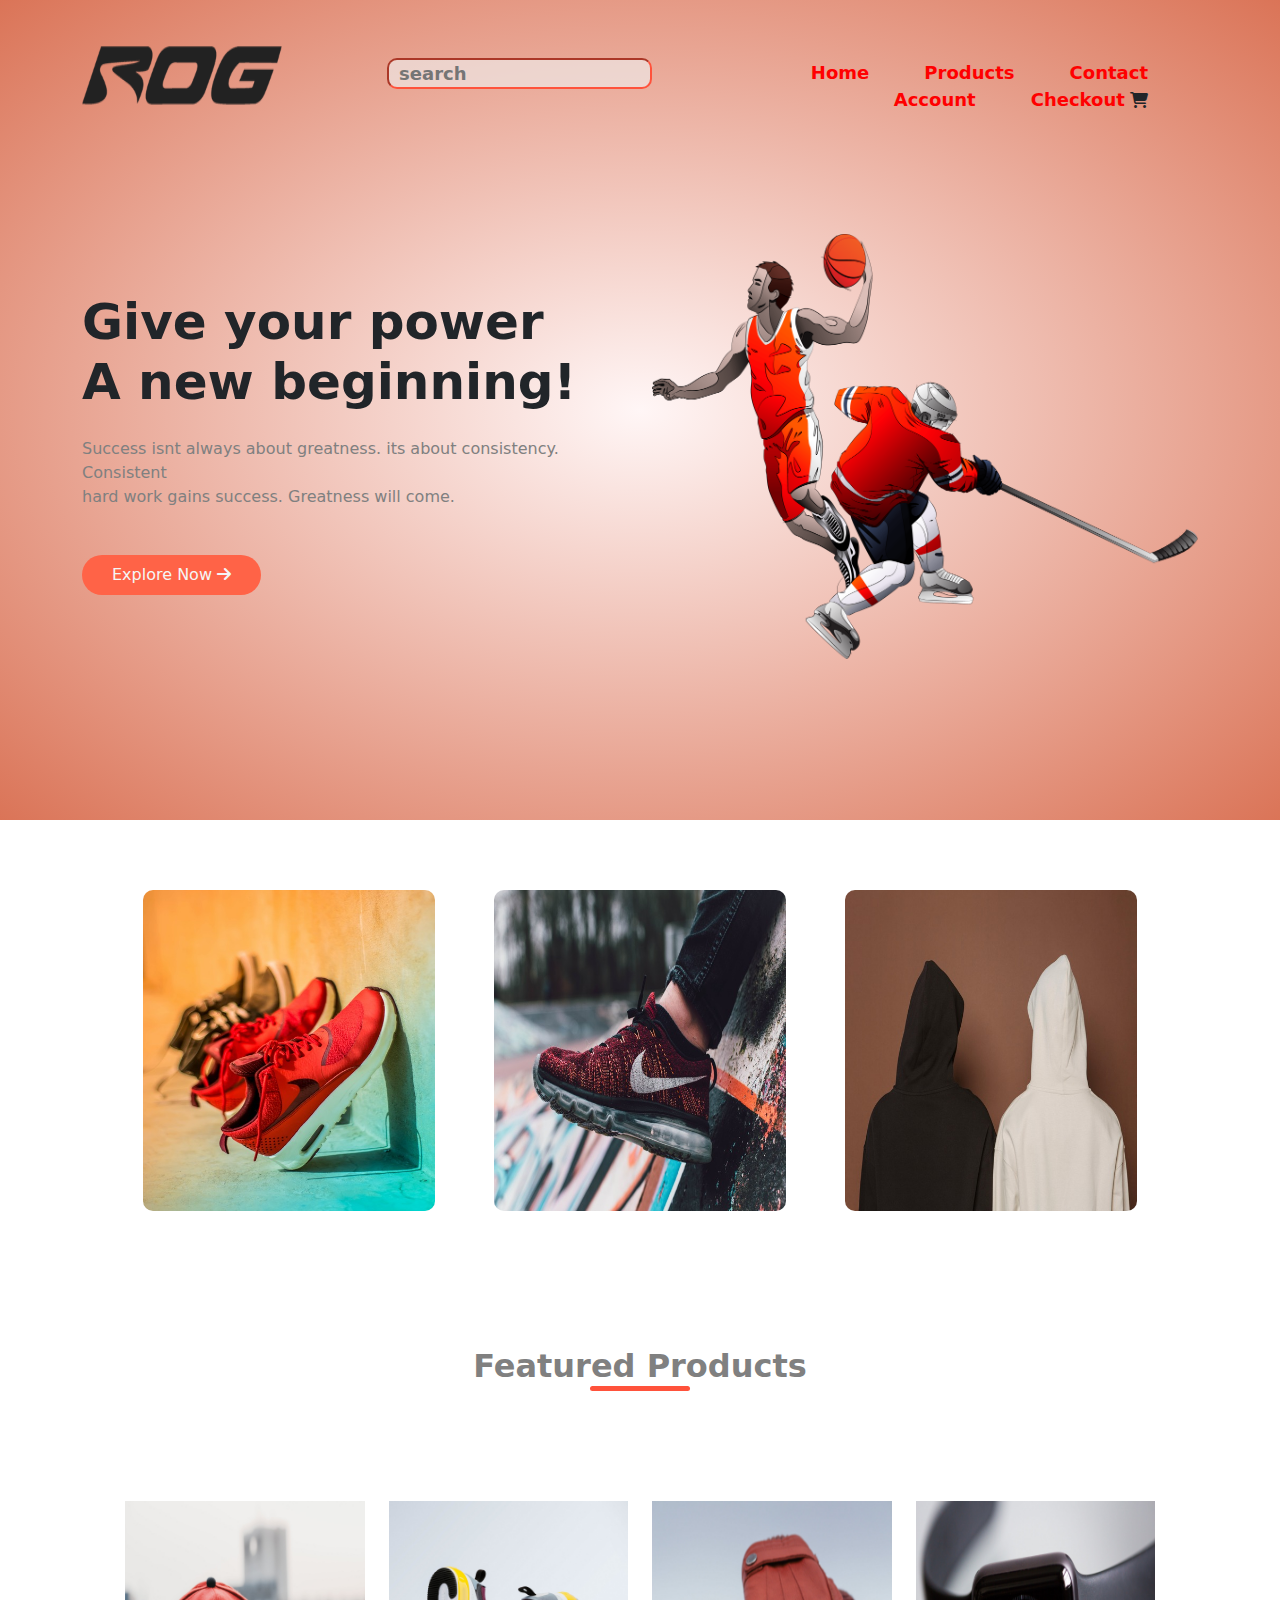
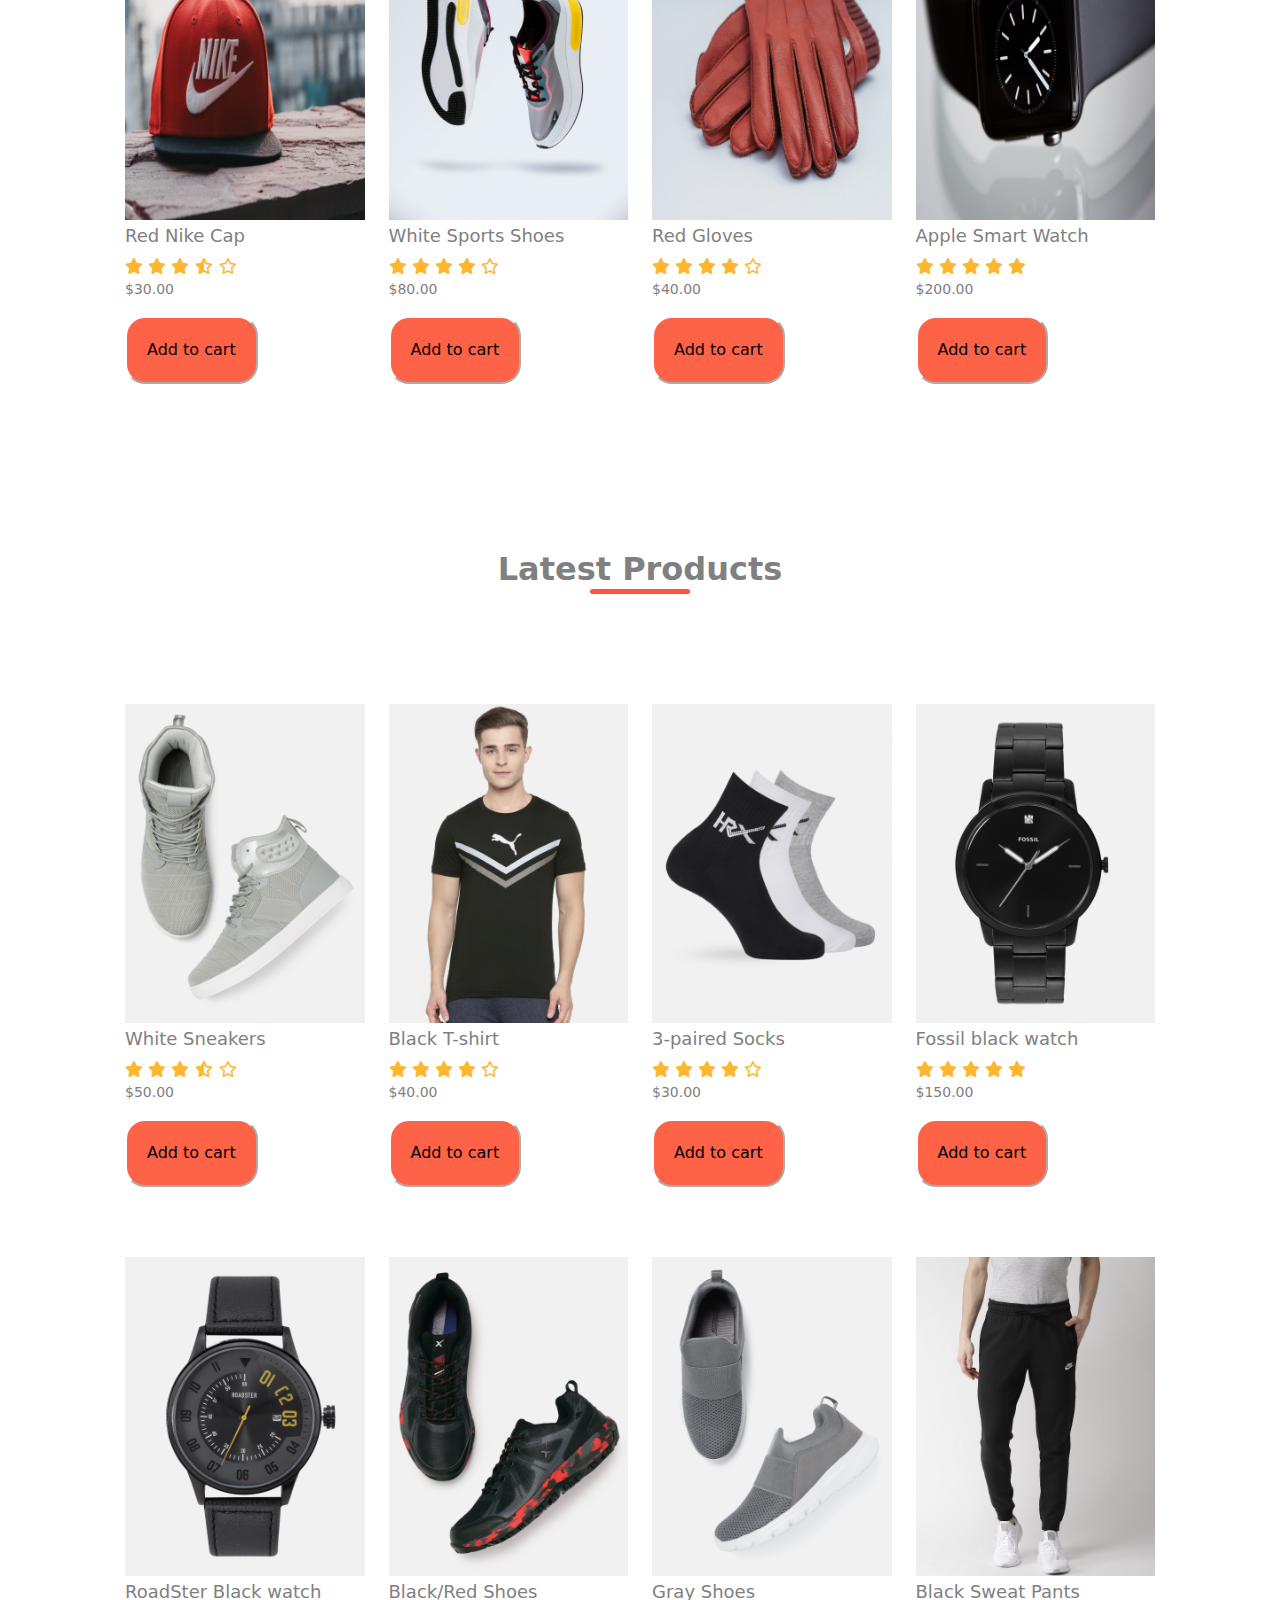
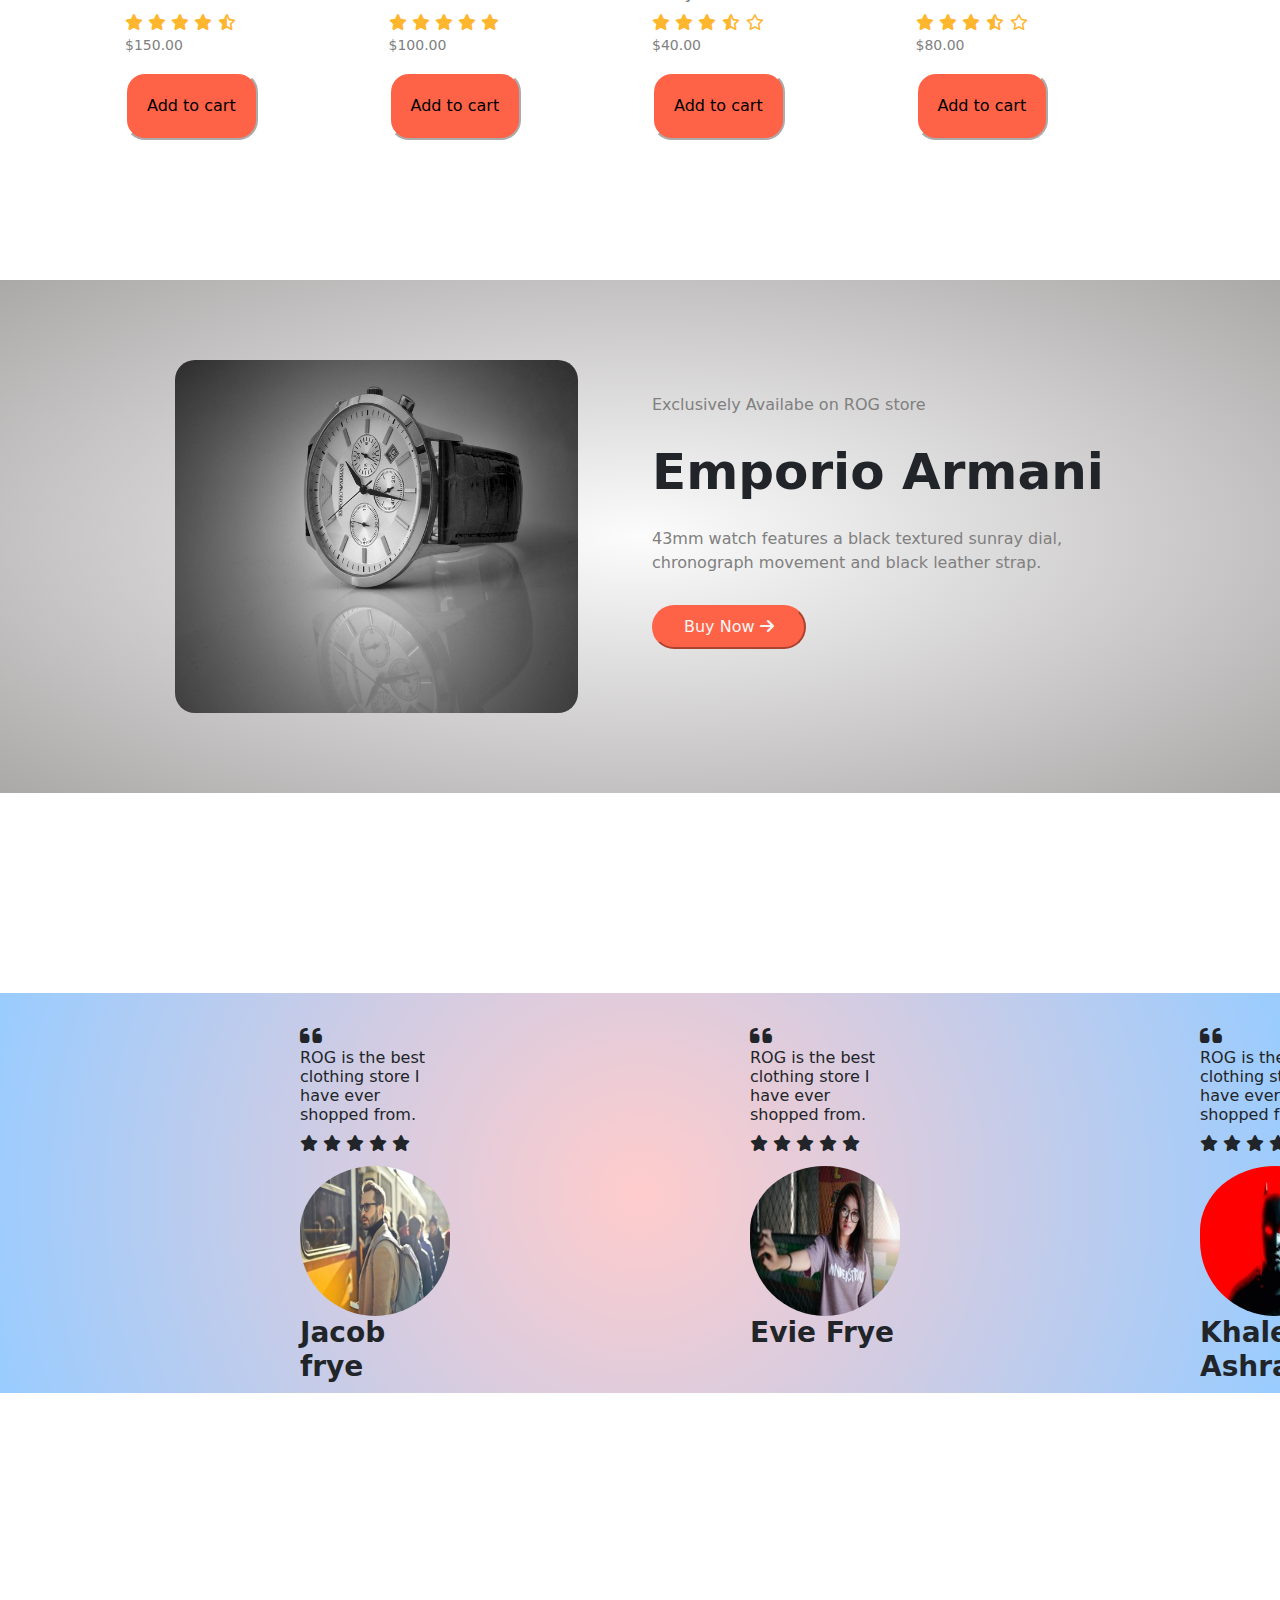
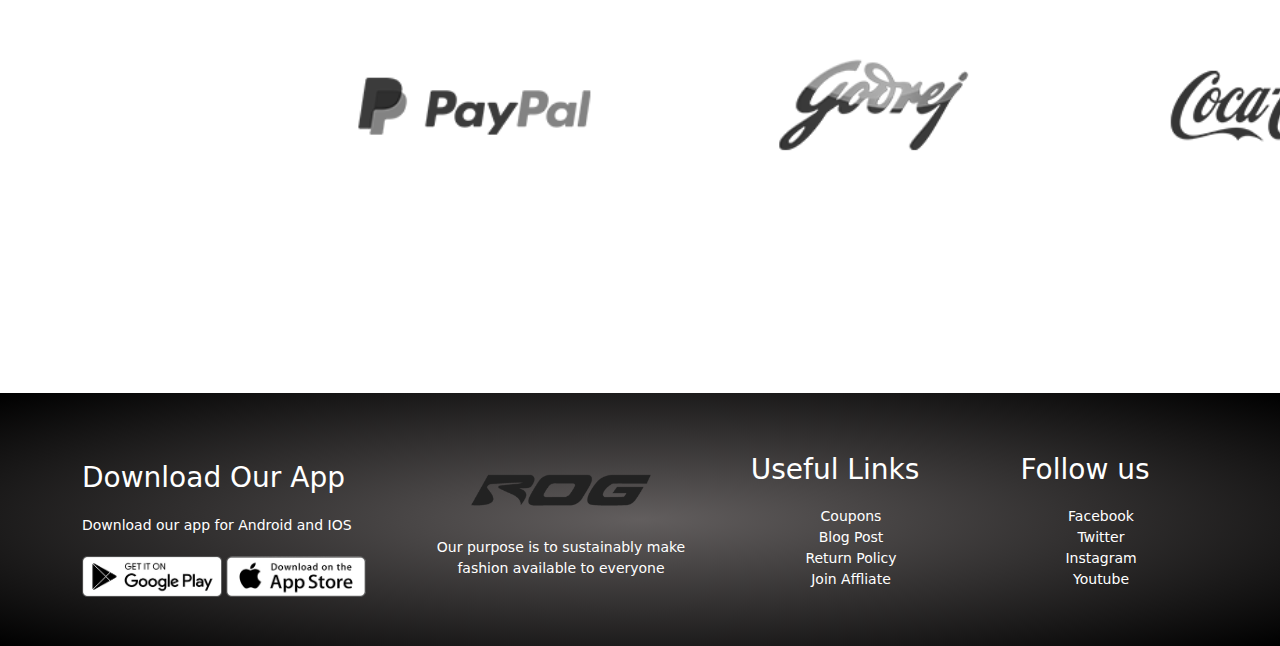
<file: index.html>
<html>

<head>
    
    <title>ROG-Store</title>
    <link rel="stylesheet" href="CSS/style.css">
    <link rel="stylesheet" href="CSS/all.min.css">
    <link rel="stylesheet" href="CSS/bootstrap.min.css">
</head>



<body>

    <div class="header">

        <div class="container">
            <div class="navbar">
                <div class="logo">
                    <img src="Image/rog-logo.png" alt="">
                    <input class="search" type="text" placeholder="search">
                </div>

                <nav>
                    <ul id="MenuItems">
                        <li><a href="">Home</a></li>
                        <li><a href="products.html">Products</a></li>
                        <li><a href="#contact">Contact</a></li>
                        <li><a href="sign-in.html">Account</a></li>
                        <li><a href="checkout.html">Checkout</a> <i class="fa-solid fa-cart-shopping"></i></li>
                    </ul>
                </nav>
                <img class="menu-icon" src="Image/menu.png" onclick="menutoggle()">
            </div>

            <div class="row">
                <div class="col2">
                    <h1>Give your power<br>A new beginning!</h1>
                    <p>Success isnt always about greatness. its about consistency. Consistent<br>hard work gains
                        success. Greatness will come.</p>
                    <a href="sign-in.html" class="button">Explore Now <i class="fa-solid fa-arrow-right"></i></a>
                </div>

                <div class="col2">
                    <img class="sports-cover" src="Image/sport-wallpaper.png" alt="">
                </div>
            </div>
        </div>
    </div>
    <!--------------featured categories------------->
    <div class="categories">
        <div class="small-container">
            <div class="row">
                <div class="col3"><img src="Image/category-1.jpg" alt=""></div>
                <div class="col3"><img src="Image/category-2.jpg" alt=""></div>
                <div class="col3"><img src="Image/category-3.jpg" alt=""></div>
            </div>
        </div>
    </div>

    <!--------------featured products------------->
    <div class="small-container">
        <h2 class="title">Featured Products</h2>
        <div class="row">
            <div class="col4">
                <a href="product-details.html"><img src="Image/Nike-cap.jpg" alt=""></a>
                <h4>Red Nike Cap</h4>
                <div class="rating">
                    <i class="fa-solid fa-star"></i>
                    <i class="fa-solid fa-star"></i>
                    <i class="fa-solid fa-star"></i>
                    <i class="fa-solid fa-star-half-stroke"></i>
                    <i class="fa-regular fa-star"></i>
                </div>
                <p>$30.00</p>
                <button class="Add-to-cart">Add to cart</button>
            </div>

            <div class="col4">
                <img src="Image/product-2.jpg" alt="">
                <h4>White Sports Shoes</h4>
                <div class="rating">
                    <i class="fa-solid fa-star"></i>
                    <i class="fa-solid fa-star"></i>
                    <i class="fa-solid fa-star"></i>
                    <i class="fa-solid fa-star"></i>
                    <i class="fa-regular fa-star"></i>
                </div>
                <p>$80.00</p>
                <button class="Add-to-cart">Add to cart</button>
            </div>

            <div class="col4">
                <img src="Image/red-gloves.jpg" alt="">
                <h4>Red Gloves</h4>
                <div class="rating">
                    <i class="fa-solid fa-star"></i>
                    <i class="fa-solid fa-star"></i>
                    <i class="fa-solid fa-star"></i>
                    <i class="fa-solid fa-star"></i>
                    <i class="fa-regular fa-star"></i>
                </div>
                <p>$40.00</p>
                <button class="Add-to-cart">Add to cart</button>
            </div>

            <div class="col4">
                <img src="Image/smart-watch.jpg" alt="">
                <h4>Apple Smart Watch</h4>
                <div class="rating">
                    <i class="fa-solid fa-star"></i>
                    <i class="fa-solid fa-star"></i>
                    <i class="fa-solid fa-star"></i>
                    <i class="fa-solid fa-star"></i>
                    <i class="fa-solid fa-star"></i>
                </div>
                <p>$200.00</p>
                <button class="Add-to-cart">Add to cart</button>
            </div>
        </div>

        <!---------------Latest products------------------>
        <h2 class="title">Latest Products</h2>


        <div class="row">
            <div class="col4">
                <img src="Image/product-5.jpg" alt="">
                <h4>White Sneakers</h4>
                <div class="rating">
                    <i class="fa-solid fa-star"></i>
                    <i class="fa-solid fa-star"></i>
                    <i class="fa-solid fa-star"></i>
                    <i class="fa-solid fa-star-half-stroke"></i>
                    <i class="fa-regular fa-star"></i>
                </div>
                <p>$50.00</p>
                <button class="Add-to-cart">Add to cart</button>
            </div>

            <div class="col4">
                <img src="Image/product-6.jpg" alt="">
                <h4>Black T-shirt</h4>
                <div class="rating">
                    <i class="fa-solid fa-star"></i>
                    <i class="fa-solid fa-star"></i>
                    <i class="fa-solid fa-star"></i>
                    <i class="fa-solid fa-star"></i>
                    <i class="fa-regular fa-star"></i>
                </div>
                <p>$40.00</p>
                <button class="Add-to-cart">Add to cart</button>
            </div>

            <div class="col4">
                <img src="Image/product-7.jpg" alt="">
                <h4>3-paired Socks</h4>
                <div class="rating">
                    <i class="fa-solid fa-star"></i>
                    <i class="fa-solid fa-star"></i>
                    <i class="fa-solid fa-star"></i>
                    <i class="fa-solid fa-star"></i>
                    <i class="fa-regular fa-star"></i>
                </div>
                <p>$30.00</p>
                <button class="Add-to-cart">Add to cart</button>
            </div>

            <div class="col4">
                <img src="Image/product-8.jpg" alt="">
                <h4>Fossil black watch</h4>
                <div class="rating">
                    <i class="fa-solid fa-star"></i>
                    <i class="fa-solid fa-star"></i>
                    <i class="fa-solid fa-star"></i>
                    <i class="fa-solid fa-star"></i>
                    <i class="fa-solid fa-star"></i>
                </div>
                <p>$150.00</p>
                <button class="Add-to-cart">Add to cart</button>
            </div>

            <div class="col4">
                <img src="Image/product-9.jpg" alt="">
                <h4>RoadSter Black watch</h4>
                <div class="rating">
                    <i class="fa-solid fa-star"></i>
                    <i class="fa-solid fa-star"></i>
                    <i class="fa-solid fa-star"></i>
                    <i class="fa-solid fa-star"></i>
                    <i class="fa-solid fa-star-half-stroke"></i>
                </div>
                <p>$150.00</p>
                <button class="Add-to-cart">Add to cart</button>
            </div>

            <div class="col4">
                <img src="Image/product-10.jpg" alt="">
                <h4>Black/Red Shoes</h4>
                <div class="rating">
                    <i class="fa-solid fa-star"></i>
                    <i class="fa-solid fa-star"></i>
                    <i class="fa-solid fa-star"></i>
                    <i class="fa-solid fa-star"></i>
                    <i class="fa-solid fa-star"></i>
                </div>
                <p>$100.00</p>
                <button class="Add-to-cart">Add to cart</button>
            </div>

            <div class="col4">
                <img src="Image/product-11.jpg" alt="">
                <h4>Gray Shoes</h4>
                <div class="rating">
                    <i class="fa-solid fa-star"></i>
                    <i class="fa-solid fa-star"></i>
                    <i class="fa-solid fa-star"></i>
                    <i class="fa-solid fa-star-half-stroke"></i>
                    <i class="fa-regular fa-star"></i>
                </div>
                <p>$40.00</p>
                <button class="Add-to-cart">Add to cart</button>
            </div>

            <div class="col4">
                <img src="Image/product-12.jpg" alt="">
                <h4>Black Sweat Pants</h4>
                <div class="rating">
                    <i class="fa-solid fa-star"></i>
                    <i class="fa-solid fa-star"></i>
                    <i class="fa-solid fa-star"></i>
                    <i class="fa-solid fa-star-half-stroke"></i>
                    <i class="fa-regular fa-star"></i>
                </div>
                <p>$80.00</p>
                <button class="Add-to-cart">Add to cart</button>
            </div>

        </div>

    </div>

    <!------------------Offers---------------------->
    <div class="offer">
        <div class="small-container">
            <div class="row">
                <div class="col2">
                    <img class="offer-image" src="Image/silver-watch.jpg" alt="">
                </div>

                <div class="col2">
                    <p>Exclusively Availabe on ROG store</p>
                    <h1>Emporio Armani</h1>
                    <small>43mm watch features a black textured sunray dial, chronograph movement and black leather
                        strap.</small>
                    <br>
                    <button class="button">Buy Now <i class="fa-solid fa-arrow-right"></i></button>
                </div>
            </div>
        </div>
    </div>

    <!-----------------------------------Testimonial---------------------------->
    <div class="testimonial">
        <div class="reviews">
            <div class="rev1">
                <i class="fa-solid fa-quote-left"></i>
                <h6>ROG is the best clothing store I have ever shopped from.</h6>
                <i class="fa-solid fa-star"></i>
                    <i class="fa-solid fa-star"></i>
                    <i class="fa-solid fa-star"></i>
                    <i class="fa-solid fa-star"></i>
                    <i class="fa-solid fa-star"></i>
            </div>
            <img src="Image/user-1.jpg" alt="">
            <h3>Jacob frye</h3>
        </div>

        <div class="reviews">
            <div class="rev1">
                <i class="fa-solid fa-quote-left"></i>
                <h6>ROG is the best clothing store I have ever shopped from.</h6>
                <i class="fa-solid fa-star"></i>
                    <i class="fa-solid fa-star"></i>
                    <i class="fa-solid fa-star"></i>
                    <i class="fa-solid fa-star"></i>
                    <i class="fa-solid fa-star"></i>
            </div>
            <img src="Image/user-2.jpg" alt="">
            <h3>Evie Frye</h3>
        </div>

        <div class="reviews">
            <div class="rev1">
                <i class="fa-solid fa-quote-left"></i>
                <h6>ROG is the best clothing store I have ever shopped from.</h6>
                <i class="fa-solid fa-star"></i>
                    <i class="fa-solid fa-star"></i>
                    <i class="fa-solid fa-star"></i>
                    <i class="fa-solid fa-star"></i>
                    <i class="fa-solid fa-star"></i>
            </div>
            <img src="Image/user-3.jpg" alt="">
            <h3>Khaled Ashraf</h3>
        </div>
    </div>

<!-------------------------Brands----------------------------------->
    <div class="brands">
        <div class="logos">
            <div>
                <img src="Image/logo-paypal.png" alt="">
            </div>
            <div>
                <img src="Image/logo-godrej.png" alt="">
            </div>
            <div>
                <img src="Image/logo-coca-cola.png" alt="">
            </div>
            <div>
                <img src="Image/logo-oppo.png" alt="">
            </div>
        </div>
    </div>

 

<!----------------------footer-------------------------->
    <div class="footer">
        <div class="container">
            <div class="row">
                <div class="footer-col-1">
                    <h3>Download Our App</h3>
                    <p>Download our app for Android and IOS</p>
                    <div class="app-logo" id="contact">
                        <div class="app-logo">
                            <img src="Image/play-store.png" alt="">
                            <img src="Image/app-store.png" alt="">
                        </div>
                    </div>

                </div>
                
                <div class="footer-col-2">
                    <img src="Image/rog-logo.png" alt="">
                    <p>Our purpose is to sustainably make fashion available to everyone</p>
                </div>
                <div class="footer-col-3">
                    <h3>Useful Links</h3>
                    <ul>
                        <li>Coupons</li>
                        <li>Blog Post</li>
                        <li>Return Policy</li>
                        <li>Join Affliate</li>
                    </ul>
                </div>

                <div class="footer-col-4">
                    <h3>Follow us</h3>
                    <ul>
                        <li>Facebook</li>
                        <li>Twitter</li>
                        <li>Instagram</li>
                        <li>Youtube</li>
                    </ul>
                </div>

            </div>
        </div>
    </div>

    
    <script src="JS/bootstrap.bundle.min.js"></script>
    <script src="JS/script.min.js"></script>
    <!--------------------JS for menu toggle---------------------->
    <script>
        var MenuItems = document.getElementById("MenuItems")
        MenuItems.style.maxHeight = "0px";
        function menutoggle(){
            if(MenuItems.style.maxHeight=="0px")
            {
                MenuItems.style.maxHeight="200px";
            }
            else{
                MenuItems.style.maxHeight="0px";
            }
        }
    </script>
    <!-----------------------------END------------------------------->
</body>

</html>
</file>
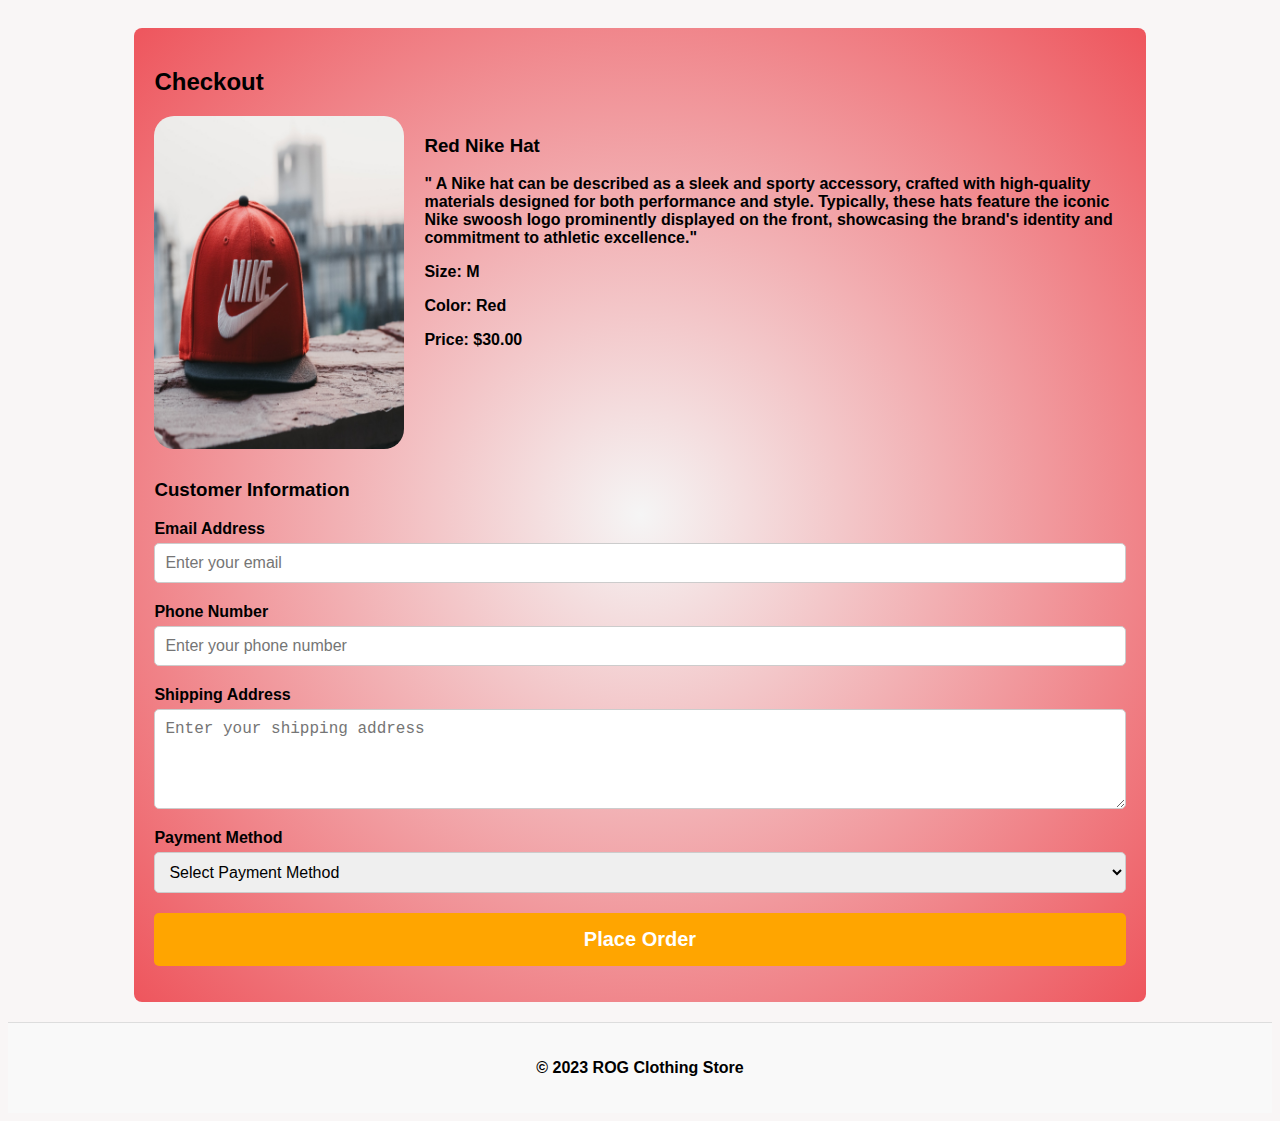
<file: checkout.html>
<html>
<head>
    <meta charset="UTF-8">
    <title>Checkout</title>
    <link rel="stylesheet" href="CSS/checkout.css"
<body>
    <div class="container">
        <div class="checkout-summary">
            <h2>Checkout</h2>
            <div class="product-details">
                <img src="Image/Nike-cap.jpg" alt="Product Image">
                <div class="product-info">
                    <h3>Red Nike Hat</h3>
                    <p class="description">"
                        A Nike hat can be described as a sleek and sporty accessory, crafted with high-quality materials designed for both performance and style. Typically, these hats feature the iconic Nike swoosh logo prominently displayed on the front, showcasing the brand's identity and commitment to athletic excellence."</p>
                    <p>Size: M</p>
                    <p>Color: Red</p>
                    <p>Price: $30.00</p>
                </div>
            </div>
            <div class="customer-info">
                <h3>Customer Information</h3>
                <form id="checkout-form">
                    <div class="form-group">
                        <label for="email">Email Address</label>
                        <input type="email" id="email" placeholder="Enter your email" required>
                    </div>
                    <div class="form-group">
                        <label for="phone">Phone Number</label>
                        <input type="tel" id="phone" placeholder="Enter your phone number" required>
                    </div>
                    <div class="form-group">
                        <label for="address">Shipping Address</label>
                        <textarea id="address" placeholder="Enter your shipping address" required></textarea>
                    </div>
                    <div class="form-group">
                        <label for="payment">Payment Method</label>
                        <select id="payment" required>
                            <option value="" selected disabled>Select Payment Method</option>
                            <option value="cash">Cash on Delivery</option>
                            <option value="visa">VISA Card</option>
                        </select>
                    </div>
                    <div class="form-group visa-card" style="display: none;">
                        <label for="visacard">VISA Card Number</label>
                        <input type="text" id="visacard" placeholder="Enter VISA card number">
                    </div>
                    <button type="submit">Place Order</button>
                </form>
            </div>
        </div>
    </div>
    <footer>
        <p>&copy; 2023 ROG Clothing Store</p>
    </footer>
    <script>
        const paymentSelect = document.getElementById('payment');
        const visaCardGroup = document.querySelector('.visa-card');

        paymentSelect.addEventListener('change', function() {
            if (this.value === 'visa') {
                visaCardGroup.style.display = 'block';
                document.getElementById('visacard').setAttribute('required', true);
            } else {
                visaCardGroup.style.display = 'none';
                document.getElementById('visacard').removeAttribute('required');
            }
        });
    </script>
</body>
</html>
</file>
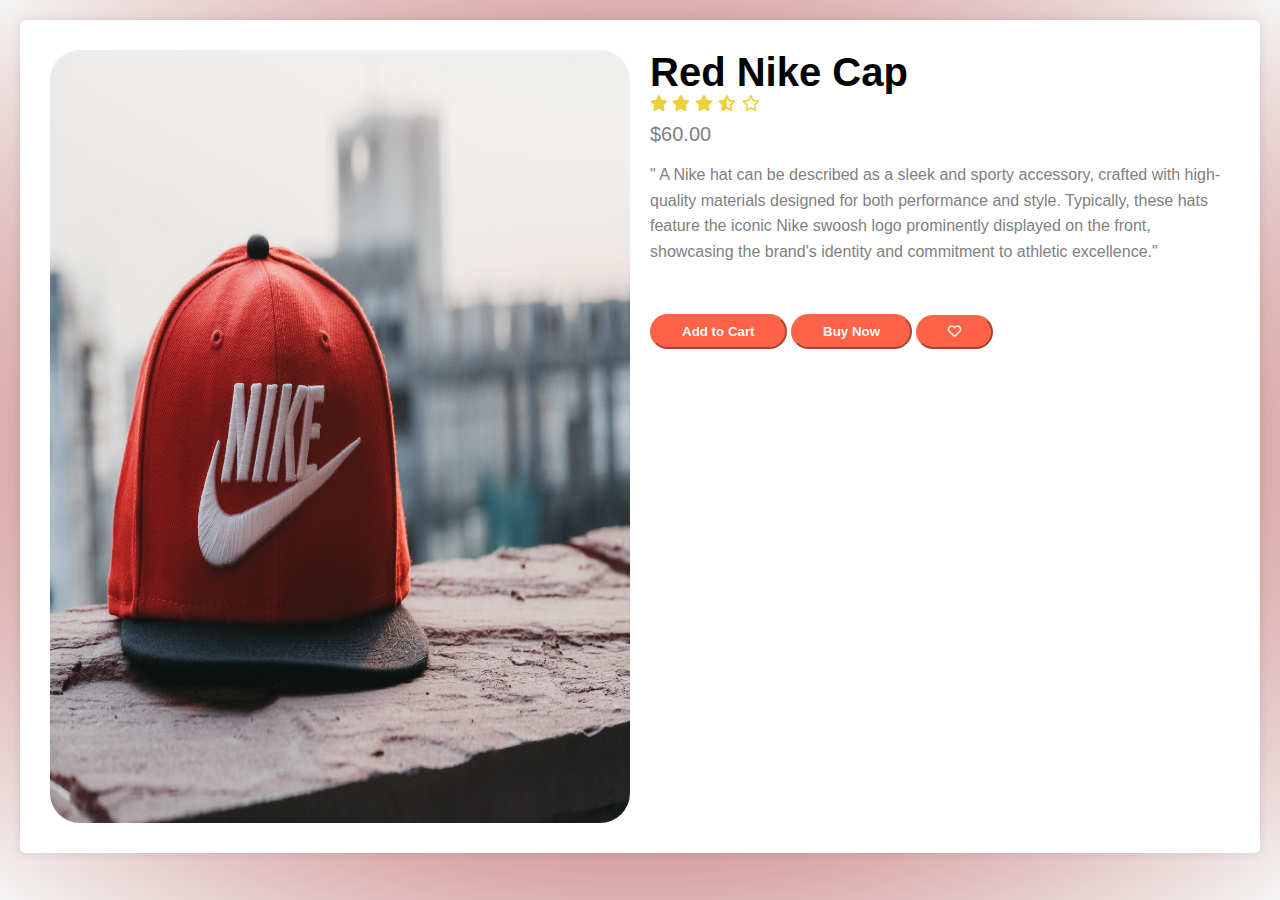
<file: product-details.html>
<html>
<head>
  <meta charset="UTF-8">
  <meta name="viewport" content="width=device-width, initial-scale=1.0">
  <title>Product Details</title>
  <link rel="stylesheet" href="CSS/product-details.css">
  <link rel="stylesheet" href="CSS/all.min.css">
</head>
<body>

  <div class="container">
    <div class="product-image">
      <img src="Image/Nike-cap.jpg" alt="">
    </div>
    <div class="product-info">
      <h1>Red Nike Cap</h1>
      <div class="rating">
        <i class="fa-solid fa-star"></i>
        <i class="fa-solid fa-star"></i>
        <i class="fa-solid fa-star"></i>
        <i class="fa-solid fa-star-half-stroke"></i>
        <i class="fa-regular fa-star"></i>
    </div>
      <p class="price">$60.00</p>
      <p class="description">"
        A Nike hat can be described as a sleek and sporty accessory, crafted with high-quality materials designed for both performance and style. Typically, these hats feature the iconic Nike swoosh logo prominently displayed on the front, showcasing the brand's identity and commitment to athletic excellence."</p>
      <div class="add-to-cart">
        <button>Add to Cart</button>
        <a href="checkout.html"><button>Buy Now</button></a>
        <button><i class="fa-regular fa-heart"></i></button>
      </div>
  </div>

</body>
</html>
</file>
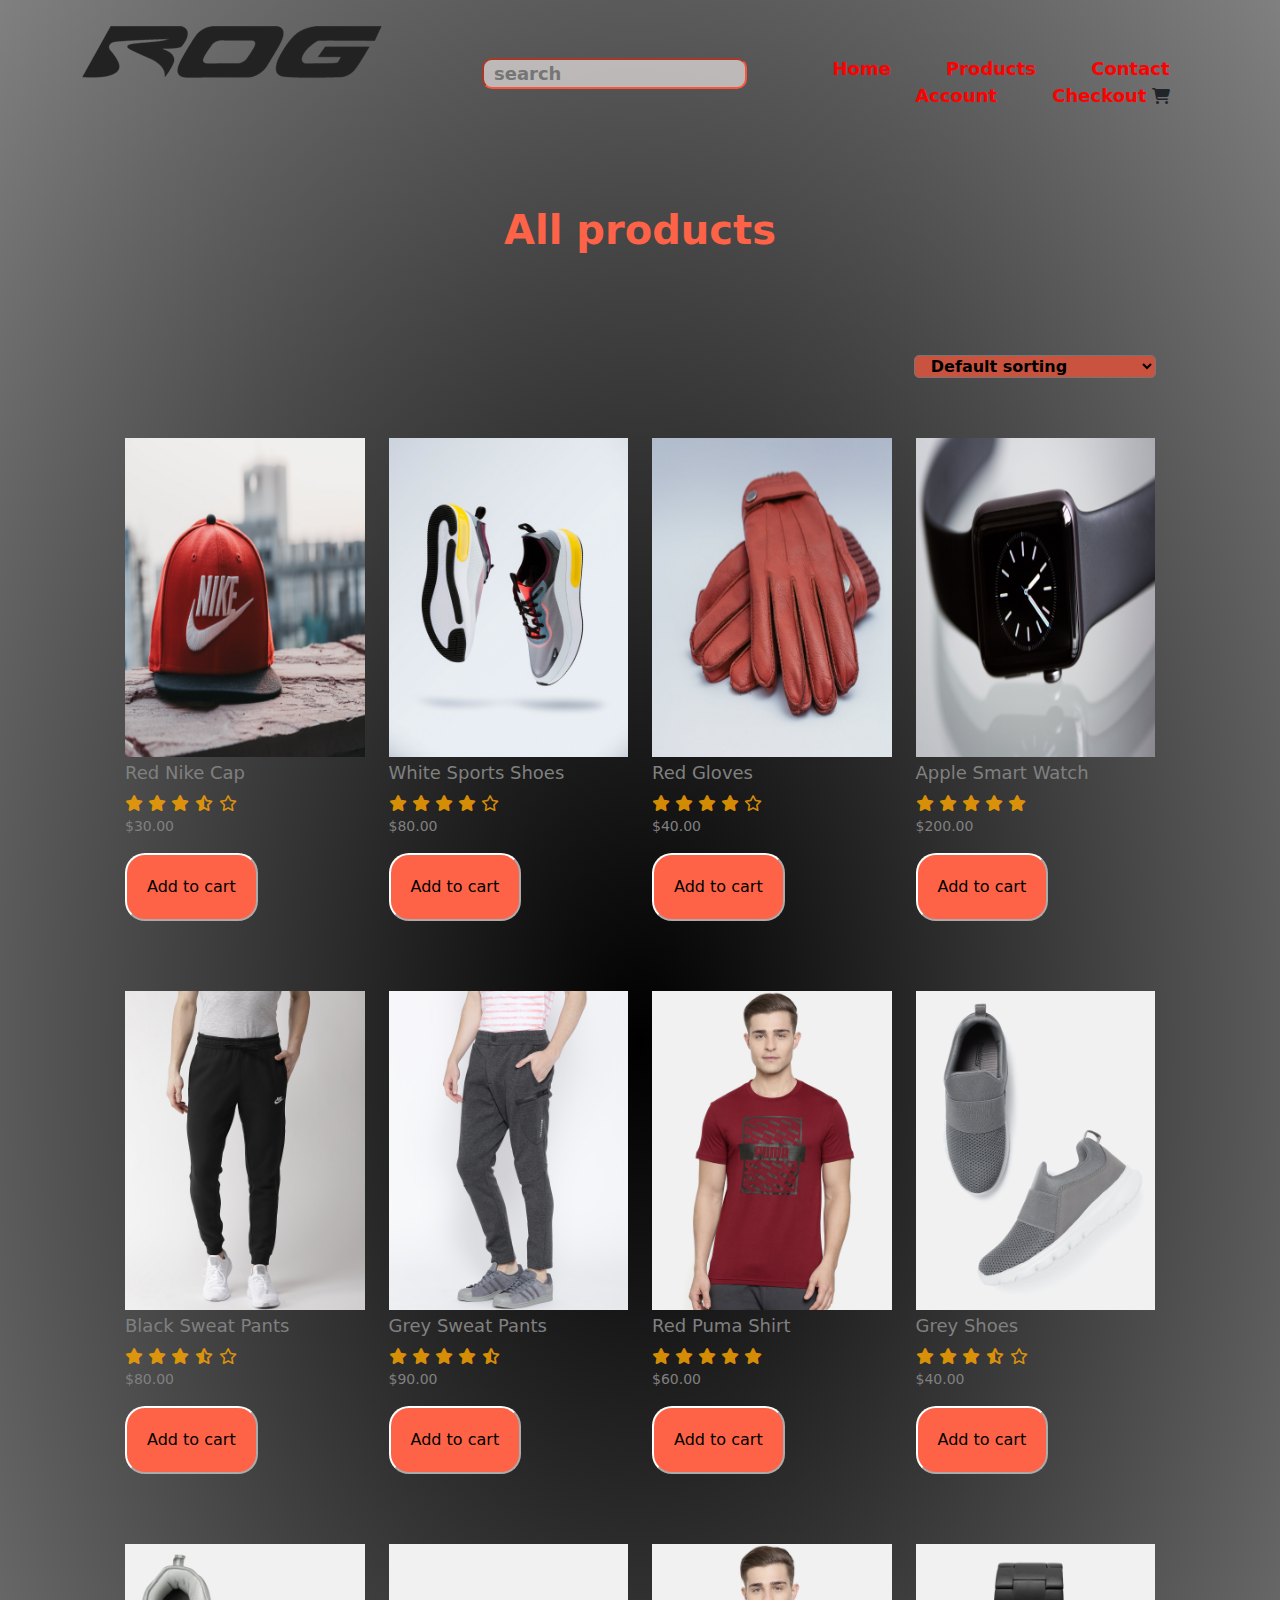
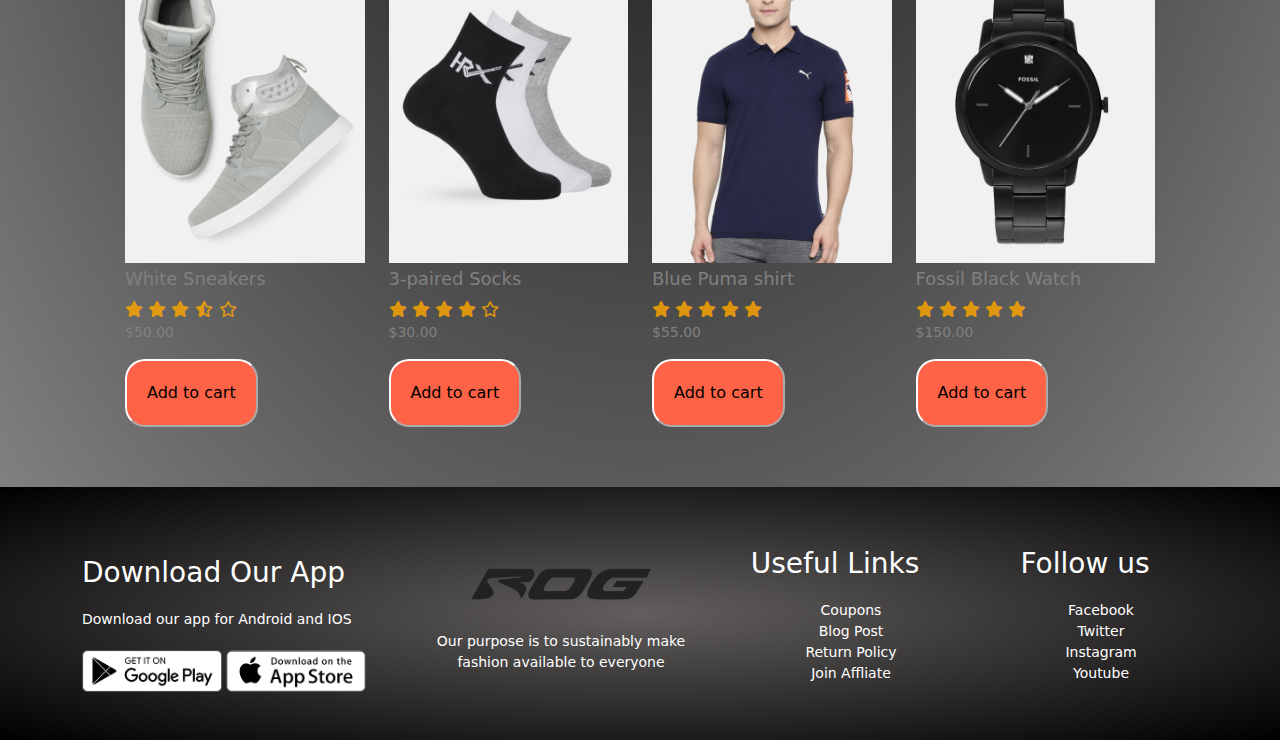
<file: products.html>
<html>

<head>
    
    <title>All-Products</title>
    <link rel="stylesheet" href="CSS/style.css">
    <link rel="stylesheet" href="CSS/products.css">
    <link rel="stylesheet" href="CSS/all.min.css">
    <link rel="stylesheet" href="CSS/bootstrap.min.css">
</head>



<body>

        <div class="container">
            <div class="navbar">
                <div class="logo">
                    <a href="index.html"><img src="Image/rog-logo.png" alt=""></a>
                    <input class="search" type="text" placeholder="search">
                </div>

                <nav>
                    <ul id="MenuItems">
                        <li><a href="index.html">Home</a></li>
                        <li><a href="products.html">Products</a></li>
                        <li><a href="#contact">Contact</a></li>
                        <li><a href="sign-in.html">Account</a></li>
                        <li><a href="checkout.html">Checkout</a> <i class="fa-solid fa-cart-shopping"></i></li>
                    </ul>
                </nav>
                <img class="menu-icon" src="Image/menu.png" onclick="menutoggle()">
            </div>

            
            </div>
        </div>
    

    <!--------------featured products------------->
    <div class="small-container">
        
        
        <div class="row">
            <h2>All products</h2>
            <select>
                <option>Default sorting</option>
                <option>Sort by price</option>
                <option>Sort by rating</option>
                <option>Sort by sale</option>
            </select>
        </div>
        
        <div class="row">
            <div class="col4">
                <a href="product-details.html"><img src="Image/Nike-cap.jpg" alt=""></a>
                <h4>Red Nike Cap</h4>
                <div class="rating">
                    <i class="fa-solid fa-star"></i>
                    <i class="fa-solid fa-star"></i>
                    <i class="fa-solid fa-star"></i>
                    <i class="fa-solid fa-star-half-stroke"></i>
                    <i class="fa-regular fa-star"></i>
                </div>
                <p>$30.00</p>
                <button class="Add-to-cart">Add to cart</button>
            </div>

            <div class="col4">
                <img src="Image/product-2.jpg" alt="">
                <h4>White Sports Shoes</h4>
                <div class="rating">
                    <i class="fa-solid fa-star"></i>
                    <i class="fa-solid fa-star"></i>
                    <i class="fa-solid fa-star"></i>
                    <i class="fa-solid fa-star"></i>
                    <i class="fa-regular fa-star"></i>
                </div>
                <p>$80.00</p>
                <button class="Add-to-cart">Add to cart</button>
            </div>

            <div class="col4">
                <img src="Image/red-gloves.jpg" alt="">
                <h4>Red Gloves</h4>
                <div class="rating">
                    <i class="fa-solid fa-star"></i>
                    <i class="fa-solid fa-star"></i>
                    <i class="fa-solid fa-star"></i>
                    <i class="fa-solid fa-star"></i>
                    <i class="fa-regular fa-star"></i>
                </div>
                <p>$40.00</p>
                <button class="Add-to-cart">Add to cart</button>
            </div>

            <div class="col4">
                <img src="Image/smart-watch.jpg" alt="">
                <h4>Apple Smart Watch</h4>
                <div class="rating">
                    <i class="fa-solid fa-star"></i>
                    <i class="fa-solid fa-star"></i>
                    <i class="fa-solid fa-star"></i>
                    <i class="fa-solid fa-star"></i>
                    <i class="fa-solid fa-star"></i>
                </div>
                <p>$200.00</p>
                <button class="Add-to-cart">Add to cart</button>
            </div>

            <div class="col4">
                <img src="Image/product-12.jpg" alt="">
                <h4>Black Sweat Pants</h4>
                <div class="rating">
                    <i class="fa-solid fa-star"></i>
                    <i class="fa-solid fa-star"></i>
                    <i class="fa-solid fa-star"></i>
                    <i class="fa-solid fa-star-half-stroke"></i>
                    <i class="fa-regular fa-star"></i>
                </div>
                <p>$80.00</p>
                <button class="Add-to-cart">Add to cart</button>
            </div>

            <div class="col4">
                <img src="Image/product-3.jpg" alt="">
                <h4>Grey Sweat Pants</h4>
                <div class="rating">
                    <i class="fa-solid fa-star"></i>
                    <i class="fa-solid fa-star"></i>
                    <i class="fa-solid fa-star"></i>
                    <i class="fa-solid fa-star"></i>
                    <i class="fa-solid fa-star-half-stroke"></i>
                </div>
                <p>$90.00</p>
                <button class="Add-to-cart">Add to cart</button>
            </div>

            <div class="col4">
                <img src="Image/product-1.jpg" alt="">
                <h4>Red Puma Shirt</h4>
                <div class="rating">
                    <i class="fa-solid fa-star"></i>
                    <i class="fa-solid fa-star"></i>
                    <i class="fa-solid fa-star"></i>
                    <i class="fa-solid fa-star"></i>
                    <i class="fa-solid fa-star"></i>
                </div>
                <p>$60.00</p>
                <button class="Add-to-cart">Add to cart</button>
            </div>

            <div class="col4">
                <img src="Image/product-11.jpg" alt="">
                <h4>Grey Shoes</h4>
                <div class="rating">
                    <i class="fa-solid fa-star"></i>
                    <i class="fa-solid fa-star"></i>
                    <i class="fa-solid fa-star"></i>
                    <i class="fa-solid fa-star-half-stroke"></i>
                    <i class="fa-regular fa-star"></i>
                </div>
                <p>$40.00</p>
                <button class="Add-to-cart">Add to cart</button>
            </div>

            <div class="col4">
                <img src="Image/product-5.jpg" alt="">
                <h4>White Sneakers</h4>
                <div class="rating">
                    <i class="fa-solid fa-star"></i>
                    <i class="fa-solid fa-star"></i>
                    <i class="fa-solid fa-star"></i>
                    <i class="fa-solid fa-star-half-stroke"></i>
                    <i class="fa-regular fa-star"></i>
                </div>
                <p>$50.00</p>
                <button class="Add-to-cart">Add to cart</button>
            </div>

            <div class="col4">
                <img src="Image/product-7.jpg" alt="">
                <h4>3-paired Socks</h4>
                <div class="rating">
                    <i class="fa-solid fa-star"></i>
                    <i class="fa-solid fa-star"></i>
                    <i class="fa-solid fa-star"></i>
                    <i class="fa-solid fa-star"></i>
                    <i class="fa-regular fa-star"></i>
                </div>
                <p>$30.00</p>
                <button class="Add-to-cart">Add to cart</button>
            </div>

            <div class="col4">
                <img src="Image/product-4.jpg" alt="">
                <h4>Blue Puma shirt</h4>
                <div class="rating">
                    <i class="fa-solid fa-star"></i>
                    <i class="fa-solid fa-star"></i>
                    <i class="fa-solid fa-star"></i>
                    <i class="fa-solid fa-star"></i>
                    <i class="fa-solid fa-star"></i>
                </div>
                <p>$55.00</p>
                <button class="Add-to-cart">Add to cart</button>
            </div>

            <div class="col4">
                <img src="Image/product-8.jpg" alt="">
                <h4>Fossil Black Watch</h4>
                <div class="rating">
                    <i class="fa-solid fa-star"></i>
                    <i class="fa-solid fa-star"></i>
                    <i class="fa-solid fa-star"></i>
                    <i class="fa-solid fa-star"></i>
                    <i class="fa-solid fa-star"></i>
                </div>
                <p>$150.00</p>
                <button class="Add-to-cart">Add to cart</button>
            </div>


        </div>

        


<!----------------------footer-------------------------->
    <div class="footer">
        <div class="container">
            <div class="row">
                <div class="footer-col-1">
                    <h3>Download Our App</h3>
                    <p>Download our app for Android and IOS</p>
                    <div class="app-logo" id="contact">
                        <div class="app-logo">
                            <img src="Image/play-store.png" alt="">
                            <img src="Image/app-store.png" alt="">
                        </div>
                    </div>

                </div>
                
                <div class="footer-col-2">
                    <img src="Image/rog-logo.png" alt="">
                    <p>Our purpose is to sustainably make fashion available to everyone</p>
                </div>
                <div class="footer-col-3">
                    <h3>Useful Links</h3>
                    <ul>
                        <li>Coupons</li>
                        <li>Blog Post</li>
                        <li>Return Policy</li>
                        <li>Join Affliate</li>
                    </ul>
                </div>

                <div class="footer-col-4">
                    <h3>Follow us</h3>
                    <ul>
                        <li>Facebook</li>
                        <li>Twitter</li>
                        <li>Instagram</li>
                        <li>Youtube</li>
                    </ul>
                </div>

            </div>
        </div>
    </div>

    
    <script src="JS/bootstrap.bundle.min.js"></script>
    <script src="JS/script.min.js"></script>
    <!--------------------JS for menu toggle---------------------->
    <script>
        var MenuItems = document.getElementById("MenuItems")
        MenuItems.style.maxHeight = "0px";
        function menutoggle(){
            if(MenuItems.style.maxHeight=="0px")
            {
                MenuItems.style.maxHeight="200px";
            }
            else{
                MenuItems.style.maxHeight="0px";
            }
        }
    </script>
    <!-----------------------------END------------------------------->
</body>

</html>
</file>
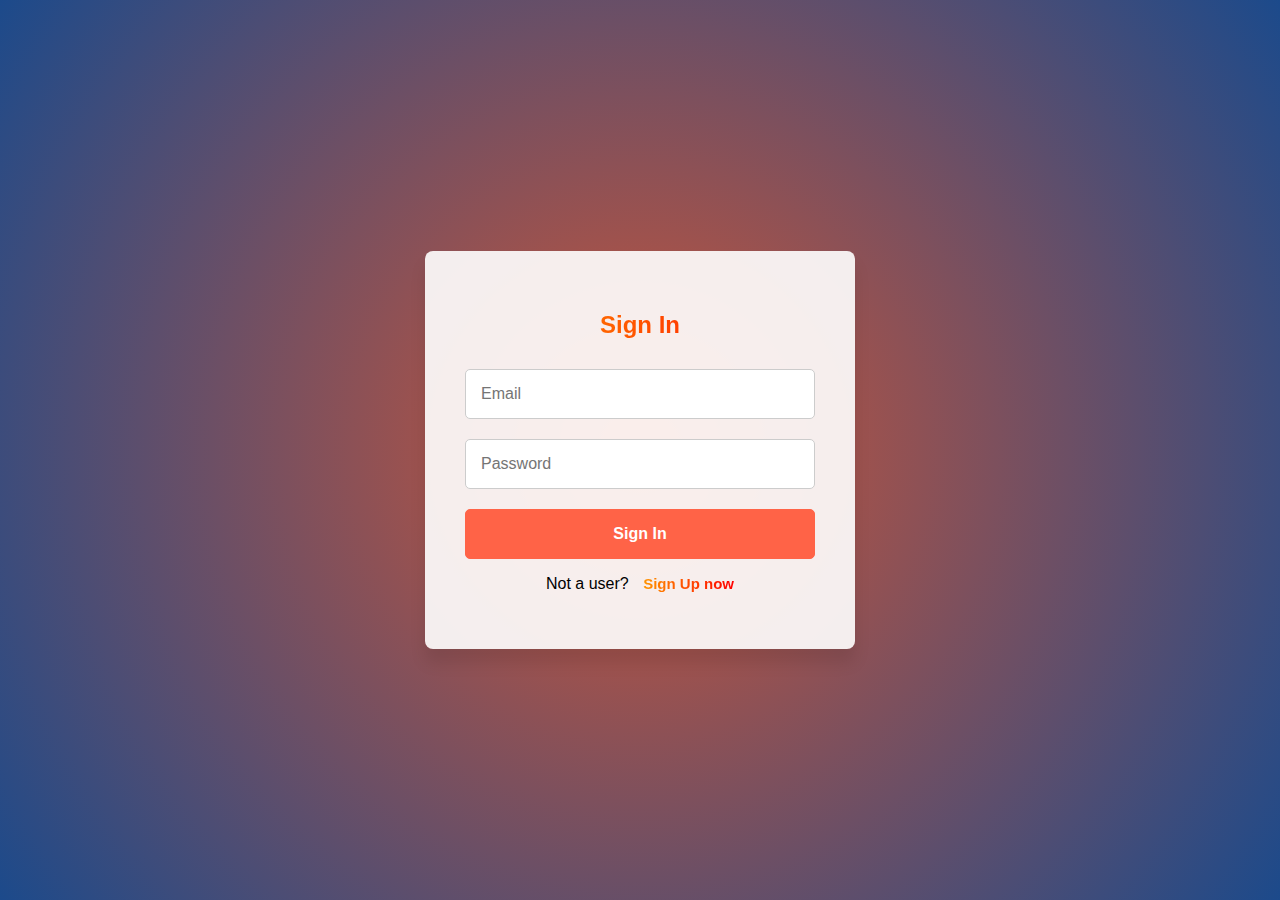
<file: sign-in.html>
<!DOCTYPE html>
<html lang="en">
<head>
    <meta charset="UTF-8">
    <title>Sign In</title>
    <link rel="stylesheet" href="CSS/account.css">
</head>
<body>
    <div class="container">
        <div class="form-wrapper">
            <h2 class="sign-in-text">Sign In</h2>
            <form id="signin-form">
                <input type="email" placeholder="Email" required>
                <input type="password" placeholder="Password" required>
                <button type="submit">Sign In</button>
            </form>
            <p class="register-link">Not a user? <a href="sign-up.html">Sign Up now</a></p>
        </div>
    </div>
    
</body>
</html>
</file>
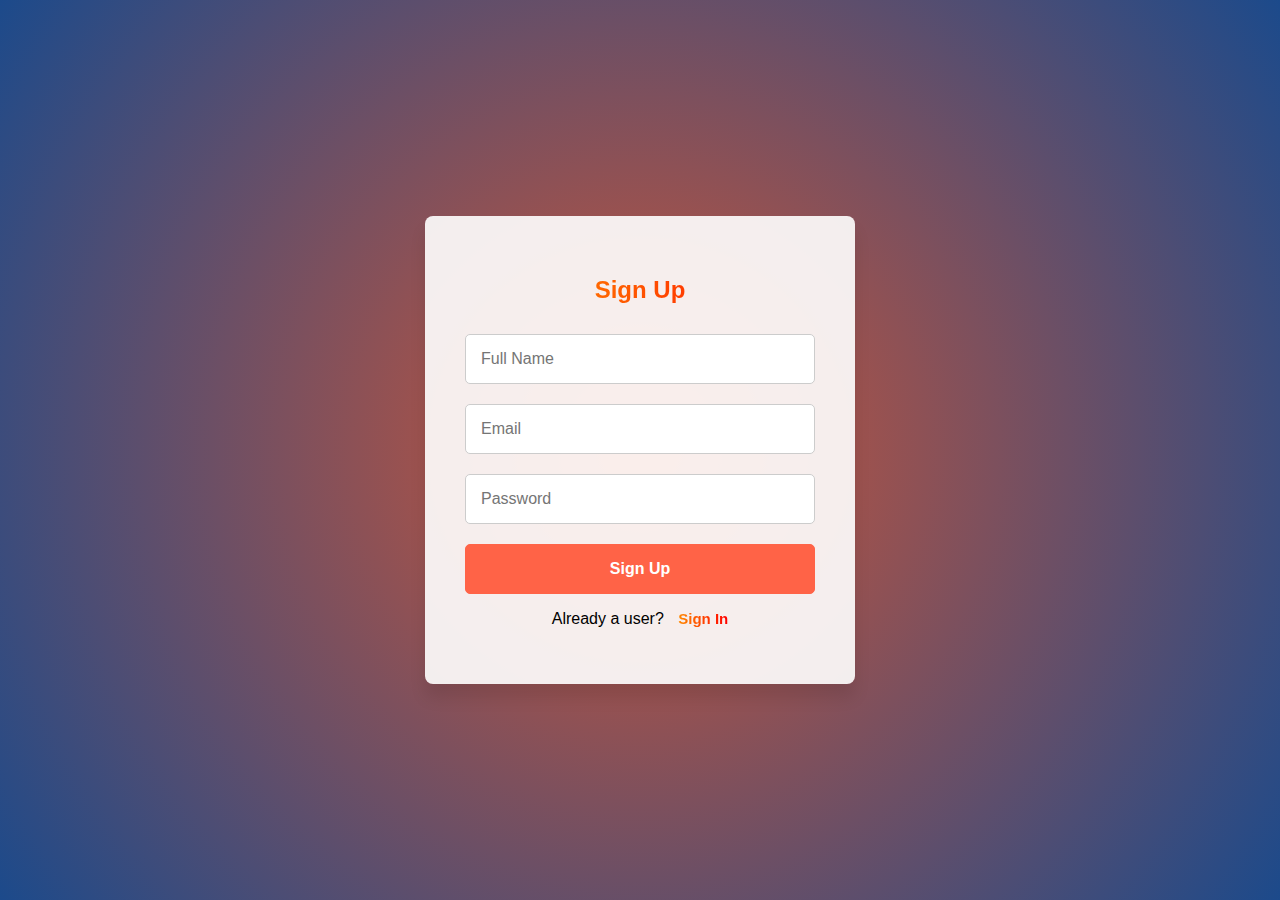
<file: sign-up.html>
<html>
<head>
    <meta charset="UTF-8">
    <title>Sign Up</title>
    <link rel="stylesheet" href="CSS/account.css">
</head>
<body>
    <div class="container">
        <div class="form-wrapper">
            <h2 class="sign-in-text">Sign Up</h2>
            <form id="signup-form">
                <input type="text" placeholder="Full Name" required>
                <input type="email" placeholder="Email" required>
                <input type="password" placeholder="Password" required>
                <button type="submit">Sign Up</button>
            </form>
            <p class="register-link">Already a user? <a href="sign-in.html">Sign In</a></p>
        </div>
    </div>
    
</body>
</html>
</file>
<file: CSS/style.css>
*{
    margin: 0;
    padding: 0;
    box-sizing: border-box;
}

body{
    font-family: Impact, Haettenschweiler, 'Arial Narrow Bold', sans-serif;
}

.navbar{
    display: flex;
    align-items: center;
    padding: 20px;
    position: fixed;
    width: 100%;
    justify-content: space-between;
}

body.dark-mode {
    background-color: #333;
    color: #fff;
  }






nav{
    flex: 1;
    text-align: right;
    position: absolute;
    padding-left: 620px;
}


.header .logo img{
    width: 200px;
    height: 100px;
}


nav ul{
    display: inline block;
    list-style-type: none;
}

nav ul li{
    display: inline-block;
    margin-right: 50px;
}

nav ul li a{
    text-decoration: none;
    color: red;
    font-weight: bold;
    font-size: large;
}


p{
    color: gray;
}

.container{
    max-width: 1300px;
    margin: auto;
    padding-left: 25px;
    padding-right: 250px;
}

.row{
    display: flex;
    align-items: center;
    flex-wrap: wrap;
    justify-content: space-around;
}

.col2{
    flex-basis: 50%;
    min-width: 300px;
}

.col2 img{
    max-width: 100%;
    padding: 50px 0;
}

.col2 h1{
    font-size: 50px;
    line-height: 60px;
    margin: 25px 0;
    font-weight: bolder;
}

.row .col2 .button{
    display: inline-block;
    background: tomato;
    color: whitesmoke;
    padding: 8px 30px;
    margin: 30px 0px;
    border-radius: 30px;
    text-decoration: none;
    transition: 1s;
    border-color: tomato;
}

.row .col2 .button:hover{
    background: #563434;
}

.header{
    background: radial-gradient(#fff6f6,#d04c27c6);
    width: 100%;
    height: 820px;
}


.header .row{
    margin-top: 50px;
}

.categories{
    margin: 70px 0px;
}

.categories .col3{
    flex-basis: 30%;
    min-width: 250px;
    margin-bottom: 30px;
}

.categories .col3 img{
    width: 100%;
    border-radius: 10px;
}

.small-container{
    max-width: 1080px;
    margin: auto;
    padding-left: 25px;
    padding-right: 25px;
}

.small-container h2{
    font-weight: bolder;
    text-align: center;
    color: gray;
    line-height: 50px;
    position: relative;
    margin-bottom: 100px;
    margin-top: 100px;
}

.small-container .title::after{
    content: '';
    background: #ff523b;
    width: 100px;
    height: 5px;
    border-radius: 10px;
    position: absolute;
    bottom: 0;
    left: 50%;
    transform: translateX(-50%);
}

.col4{
    flex-basis: 25%;
    padding: 10px;
    min-width: 200px;
    margin-bottom: 50px;
    transition: transform 0.5s;
}

.col4 img{
    width: 100%;
}

.col4 h4{
    padding-top: 5px;
    color: gray;
    font-weight: normal;
    font-size: large;
}

.col4 p{
    font-size: 14px;
}

.col4 .rating {
    color: rgba(255, 166, 0, 0.811);
}

.col4:hover{
transform: translateY(-20px);
}

.Add-to-cart{
    border-radius: 20px;
    border-color: white;
    padding-right: 10px;
    padding-left: 10px;
    background-color: tomato;
    padding: 20px 20px;
}


.offer{
    background: radial-gradient(#fcfcfc,#aba8a8);
    margin-top: 80px;
    padding: 30px 0px;
}

.col2 .offer-image{
    padding: 50px;
    transition: 1.5s;
    border-radius: 70px;
}

.offer .col2 small{
    color: gray;
    font-size: medium;
}

/*--------testimonial---------*/
.testimonial{
    margin-top: 200px;
    width: 100%;
    background: radial-gradient(circle, #ffcccc, #99ccff);
    height: 400px;
    display: flex;
}

.testimonial .reviews{
    width: 15%;
    height: 300px;
    margin-left: 300px;
    margin-top: 30px;
    cursor: pointer;
    transition: transform 1s;
}

.reviews img{
    border-radius: 90px;
    height: auto;
    width: 150px;
    padding-top: 10px;
}

.reviews h3{
    font-weight: bolder;
}

.reviews:hover{
    transform: translateY(-20px);
}

.fa-quote-left{
    font-size: 25px;
}

/*---------------------Brands-----------------------*/

.brands{
    width: 100%;
    height: 200px;
    margin-top: 200px;
    margin-bottom: 200px;
}


.logos{
    display: flex;
    width: 50%;
    margin-left: 350px;
}

.logos img{
    padding-right: 150px;
    width: 400px;
    margin-top: 50px;
    cursor: pointer;
    filter: grayscale(100%);
}

.logos img:hover{
    filter: grayscale(0);
}






/*-----------------------footer--------------------------------*/

.footer{
    background: radial-gradient(rgb(98, 94, 94),black);
    color: white;
    font-size: 14px;
    padding: 60px 0 20px;
    
}

.footer p{
    color: white;
}

.footer h3{
    color: white;
    margin-bottom: 20px;
}

.footer-col-1, .footer-col-2, .footer-col-3, .footer-col-4{
    min-width: 250px;
    margin-bottom: 20px;
}

.footer-col-1{
    flex-basis: 30%;
}

.footer-col-2{
    flex: 1;
    text-align: center;
}

.footer-col-2 img{
    width: 180px;
    margin-bottom: 20px;
}

.footer-col-3, .footer-col-4{
    flex-basis: 15%;
    text-align: center;
}

.footer ul{
    list-style: none;
}

.app-logo{
    margin-top: 20px;
}

.app-logo img{
    width: 140px;
    cursor: pointer;
}

.search{
    padding-left: 10px;
    margin-left: 100px;
    margin-top: 50px;
    text-align: left;
    border-radius: 10px;
    border-color: #ff523b;
    font-weight: bolder;
    font-size: large;
    background-color: rgba(239, 234, 233, 0.671);
}

/*-----------------menu-icon---------------------------*/

.menu-icon{
    width: 28px;
    position: absolute;
    margin-left: 1440px;
    display: none;
}

/*------------------------media query for ipad then phone menu----------------------------*/

@media only screen and (max-width: 400px) {
    nav ul{
        position: absolute;
        top: 80px;
        left: 0;
        background: rgb(88, 87, 87);
        width: 75%;
        margin-left: 1110px;
        overflow: hidden;
        transition: max-height 1s;
    }

    nav ul li{
        display: block;
        margin-right: 50px;
        margin-top: 10px;
        margin-bottom: 10px;
    }
    nav ul li a{
        color: white;
    }
    .menu-icon{
        display: block;
        cursor: pointer;
        width: 10%;
    }
    .sports-cover{
        margin-top: 200px;
        position: absolute;
        width: 90%;
        right: -100px;
    }
    .header{
        height: 2800px;
    }

    .container .navbar .logo img{
        width: 60%;
        height: 250px;
    }
    .container .row .col2 h1{
        font-size: 120px;
        line-height: 130px;
    }
    .container .row .col2 p{
        font-size: 50px;
        padding-top: 60px;
    }
    .button{
        width: 60%;
        font-size: 80px;
    }
    .categories .small-container .row .col3 img{
        width: 100%;
        height: 350px;
    }
    .title{
        font-size: 70px;
    }
    .small-container .title::after{
        height: 10px;
        top: 70px;
        width: 50%;
    }
    .col4 h4{
        font-size: 80px;
    }
    .rating{
        font-size: 60px;
    }
    .col4 p{
        font-size: 70px;
    }
    .col4 .Add-to-cart{
        font-size: 50px;
    }
    .offer .small-container .row .col2 img{
        height: 900px;
    }
    .offer .col2 p{
        font-size: 50px;
    }
    .offer .col2 h1{
        font-size: 80px;
    }
    .offer .col2 small{
        font-size: 40px;
    }
    .offer .small-container .row .col2 button{
        width: 50%;
    }
    .testimonial .reviews .rev1 .fa-quote-left{
        font-size: 80px;
    }
    .testimonial .reviews .rev1 h6{
        font-size: 45px;
    }
    .testimonial{
        height: 1000px;
    }
    .testimonial .reviews .rev1 .fa-star{
        font-size: 40px;
    }
    .testimonial .reviews img{
        margin-top: 40px;
        width: 120%;
    }
    .testimonial .reviews h3{
        font-size: 60px;
        margin-top: 25px;
    }
    .brands .logos img{
        height: 150px;
        width: 400px;
    }
    .footer{
        height: 600px;
    }
    .footer .container .row{
        font-size: 35px;
    }


    .row{
        text-align: center;
    }
    .col2, .col3, .col4{
        flex-basis: 100%;
    }

    .search{
        width: 60%;
        font-size: 70px;
        left: 100px;
        position: absolute;
        margin-left: 450px;
    }
    
}
</file>
<file: CSS/checkout.css>
body{
    background-color: rgba(240, 230, 230, 0.377);
    font-family: 'Segoe UI', Tahoma, Geneva, Verdana, sans-serif;
}

.container {
    width: 80%;
    margin: 0 auto;
    padding: 20px 0;
}


.checkout-summary {
    background-color: #f9f9f9;
    background: radial-gradient(circle, rgba(245, 245, 245, 0.984), rgba(233, 12, 23, 0.688));
    padding: 20px;
    border-radius: 8px;
    box-shadow: 10 12px 14px rgba(0, 0, 0, 0.1);
}

.product-details {
    display: flex;
    margin-bottom: 20px;
    font-weight: bolder;
}

.product-details img {
    width: 250px;
    margin-right: 20px;
    border-radius: 20px;
}

.product-info {
    flex-grow: 1;
}

.customer-info {
    margin-top: 30px;
}

.form-group {
    margin-bottom: 20px;
    
}

label {
    display: block;
    margin-bottom: 5px;
    font-weight: bolder;
}

input[type="email"],
input[type="tel"],
textarea,
select {
    width: 100%;
    padding: 10px;
    border: 1px solid #ccc;
    border-radius: 5px;
    font-size: 16px;
    box-sizing: border-box;
}

textarea {
    height: 100px;
}

button {
    padding: 15px;
    border: none;
    border-radius: 5px;
    font-size: 20px;
    cursor: pointer;
    background-color: orange;
    color: #fff;
    width: 100%;
    transition: background-color 0.3s ease;
    animation: glow 2s infinite alternate;
    font-weight: bolder;
}

button:hover {
    background-color: orange;
}


@keyframes glow {
    from {
        box-shadow: 0 0 10px 0 #ff8c00;
    }
    to {
        box-shadow: 0 0 20px 10px #ff8c00;
    }

}
footer {
    text-align: center;
    padding: 20px 0;
    background-color: #f9f9f9;
    border-top: 1px solid #ddd;
    font-weight: bolder;
}


/* Media query for screens up to 400px width */
@media (max-width: 400px) {
    .container {
        width: 100%;
        
    }

    .product-details img {
        width: 100%;
        height: 300px;
        margin-right: 0; 
        margin-bottom: 20px;
        border-radius: 20px;
    }

    button {
        padding: 12px;
    }

    .product-info{
        margin-left: 0px;
        position: absolute;
        margin-top: 300px;
    }

    .customer-info{
        margin-top: 350px;
    }
}
</file>
<file: CSS/product-details.css>
body {
    font-family: Arial, sans-serif;
    margin: 0;
    padding: 0;
    background: radial-gradient(rgb(162, 11, 11),whitesmoke);
  }
  
  .container {
    display: flex;
    max-width: 1200px;
    margin: 20px auto;
    padding: 20px;
    background-color: #fff;
    box-shadow: 0 0 10px rgba(0, 0, 0, 0.1);
    border-radius: 5px;
  }
  
  .product-image {
    flex: 1;
    padding: 10px;
  }
  
  .product-image img {
    max-width: 100%;
    height: auto;
    display: block;border-radius: 30px;
  }
  
  .product-info {
    flex: 1;
    padding: 10px;
  }
  
  .product-info h1 {
    font-size: 40px;
    margin: 0;
    font-weight: bolder;
  }
  
  .product-info p.price {
    font-size: 20px;
    margin: 10px 0;
    color:gray;
  }
  
  .product-info p.description {
    line-height: 1.6;
    color: grey;
  }
  
  .add-to-cart {
    margin-top: 20px;
  }
  
  .add-to-cart button {
    display: inline-block;
    background: tomato;
    color: whitesmoke;
    padding: 8px 30px;
    margin: 30px 0px;
    border-radius: 30px;
    text-decoration: none;
    transition: 1s;
    border-color: tomato;
    font-weight: bolder;
  }
  
  .add-to-cart button:hover {
    background: #563434;
  }

  .rating{
    color: rgba(231, 198, 12, 0.827);
  }
  
  @media only screen and (max-width: 400px){
    .container h1{
      margin-top: 450px;
      text-align: left;
    }
    .product-image{
      position: absolute;
      margin-right: 40px;
    }
  }
</file>
<file: CSS/products.css>
body{
    background: radial-gradient(black,grey);
}


nav{
    margin-left: 10px;
    width: 110%;
    padding-right: 100px;
    padding-top: 20px;
}

.search{
    margin-right: 50px;
    position: absolute;
}

.footer{
    width: 100%;
    position: absolute;
    right: 0%;
}

.row h2{
    color: tomato;
    font-size: 40px;
    margin-right: 800px;
}

.row select{
    justify-content: space-between;
    margin-left: 800px;
    margin-bottom: 50px;
    width: 23%;
    margin-right: 10px;
    font-weight: bold;
    background: rgba(205, 83, 62, 0.973);
    border-radius: 5px;
}

@media only screen and (max-width: 400px){
    .row h2{
        font-size: 80px;
    }
    
    .row select{
        font-size: 40px;
        width: 40%;
        margin-right: 180px;
        border-radius: 10px;
    }

    .search{
        margin-top: 330px;
        font-size: 62px;
    }

}
</file>
<file: CSS/account.css>
body {
    font-family: Arial, sans-serif;
    margin: 0;
    padding: 0;
    display: flex;
    justify-content: center;
    align-items: center;
    height: 100vh;
    background: radial-gradient(circle, rgb(206, 85, 55) 0%, rgb(28, 74, 139) 100%);
    color: #fff;
}

.container {
    display: flex;
    justify-content: center;
    align-items: center;
    height: 100%;
}

.form-wrapper {
    background-color: rgba(255, 255, 255, 0.9);
    padding: 40px;
    border-radius: 8px;
    box-shadow: 0 14px 16px rgba(0, 0, 0, 0.1);
    width: 350px;
    text-align: center;
}

.sign-in-text {
    margin-bottom: 30px;
    font-size: 24px;
    background: linear-gradient(to right, orange, red);
    -webkit-background-clip: text;
    -webkit-text-fill-color: transparent;
    background-clip: text;
    color: transparent;
}

form {
    display: flex;
    flex-direction: column;
    align-items: center;
}

input[type="text"], /* Adjusted selector for Full Name input */
input[type="email"],
input[type="password"] {
    margin-bottom: 20px;
    padding: 15px;
    border: 1px solid #ccc;
    border-radius: 5px;
    font-size: 16px;
    width: 100%;
    box-sizing: border-box;
    transition: border-color 0.3s ease;
}

input[type="text"]:focus, /* Adjusted focus style for Full Name input */
input[type="email"]:focus,
input[type="password"]:focus {
    outline: none;
    border-color: #007bff;
}

button {
    padding: 15px;
    border: 1px solid tomato; /* Changed border color */
    border-radius: 5px;
    font-size: 16px;
    cursor: pointer;
    background-color: tomato;
    color: #fff;
    width: 100%;
    transition: background-color 1s ease;
    font-weight: bold;
}

button:hover {
    background-color: #e05a4f;
}

.register-link {
    color: black;
}

.register-link a {
    margin-bottom: 30px;
    font-size: 15px;
    background: linear-gradient(to right, orange, red);
    -webkit-background-clip: text;
    -webkit-text-fill-color: transparent;
    background-clip: text;
    color: transparent;
    padding-left: 10px;
    font-weight: bolder;
}




/*--------------------media for phone and ipad----------------------------------*/
@media only screen and (max-width: 400px){
    .form-wrapper{
        width: 280px;
    }
}
</file>
